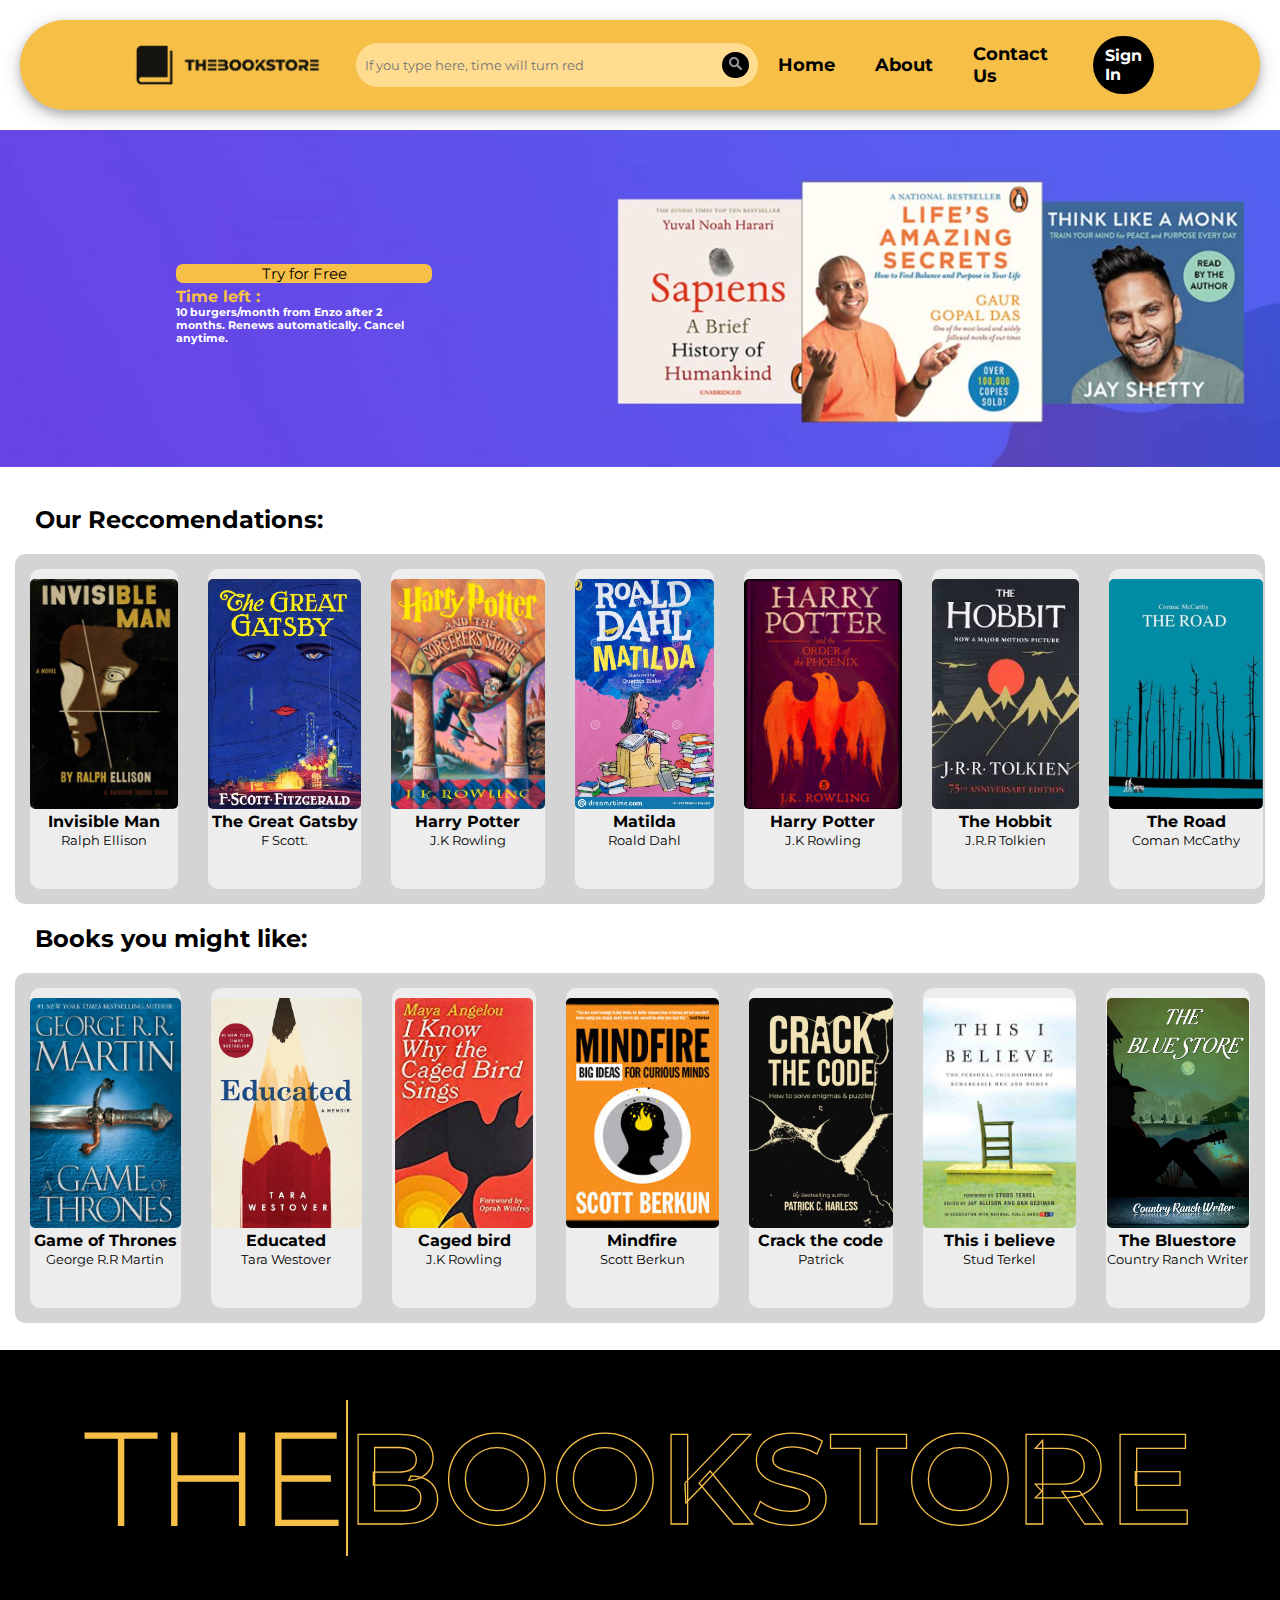
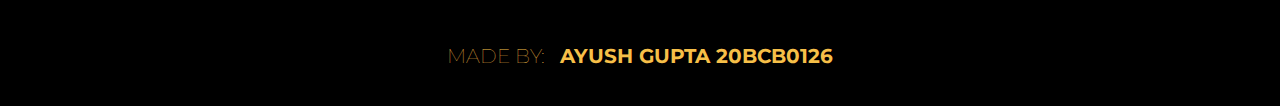
<file: index.html>
<!DOCTYPE html>
<html lang="en">
<head>
    <meta charset="UTF-8">
    <meta http-equiv="X-UA-Compatible" content="IE=edge">
    <meta name="viewport" content="width=device-width, initial-scale=1.0">
    <link rel="stylesheet" href="https://fonts.googleapis.com/css?family=Montserrat:100,200,300,400,500,600,700,800" rel="stylsheet">
    <link rel="stylesheet" type="text/css" href="style.css">
    <title>Ayush IWP DA-2</title>
</head>
<body>
    <div class="header">
        <div class="inner_header">
            <img class="logo_container" src="assets/logo.png" alt="logo here">
            <img class="small_logo_container" src="assets/logo_small.png" alt="">
            <form class="form_bar" action="" method="get">
                <input class="search_bar" type="search" onkeydown="myFunction()" name="books" id="books" placeholder="If you type here, time will turn red">
                <button class="search_button" type="submit"><img class="search_button_image" src="assets/search.png" alt=""></button>
            </form>
            <div class="navigate">
                <a href="index.html"><h3 class="navigate_button">Home</h3></a>
                <a href=""><h3 class="navigate_button">About</h3></a>
                <a href=""><h3 class="navigate_button">Contact Us</h3></a>
                <a href="signIn.html"><h4 class="book_title" class="navigate_button2">Sign In</h4 class="book_title"></a>
            </div>
        </div>
    </div>
    <div class="banner">
        <img src="assets/banner.png" alt="Banner here">
        <div class="offer">
            <button class="offer_button" onclick="AlertOffer()">Try for Free</button>
            <div class="time_offer">
                <p>Time left : </p>
                <p id="demo"></p>
            </div>
            <h6>10 burgers/month from Enzo after 2 months. Renews automatically. Cancel anytime.</h6>
        </div>
    </div>
    <div class="book_rack">
        <h2 class="shelf_title">Our Reccomendations:</h2>
        <div class="book_shelf1">
            <div class="book_card">
                <img src="assets/book1.jpeg" alt="">
                <h4 class="book_title">Invisible Man</h4 class="book_title">
                <h5>Ralph Ellison</h5>
            </div>
            <div class="book_card">
                <img src="assets/book2.jpeg" alt="">
                <h4 class="book_title">The Great Gatsby</h4 class="book_title">
                <h5>F Scott.</h5>
            </div>
            <div class="book_card">
                <img src="assets/book3.jpeg" alt="">
                <h4 class="book_title">Harry Potter</h4 class="book_title">
                <h5>J.K Rowling</h5>
            </div>
            <div class="book_card">
                <img src="assets/book4.jpeg" alt="">
                <h4 class="book_title">Matilda</h4 class="book_title">
                <h5>Roald Dahl</h5>
            </div>
            <div class="book_card">
                <img src="assets/book5.jpeg" alt="">
                <h4 class="book_title">Harry Potter</h4 class="book_title">
                <h5>J.K Rowling</h5>
            </div>
            <div class="book_card">
                <img src="assets/book6.jpeg" alt="">
                <h4 class="book_title">The Hobbit</h4 class="book_title">
                <h5>J.R.R Tolkien</h5>
            </div>
            <div class="book_card">
                <img src="assets/book7.jpeg" alt="">
                <h4 class="book_title">The Road</h4 class="book_title">
                <h5>Coman McCathy</h5>
            </div>
        </div>
        <h2 class="shelf_title">Books you might like:</h2>
        <div class="book_shelf1">
            <div class="book_card">
                <img src="assets/book8.jpeg" alt="">
                <h4 class="book_title">Game of Thrones</h4 class="book_title">
                <h5>George R.R Martin</h5>
            </div>
            <div class="book_card">
                <img src="assets/book9.jpeg" alt="">
                <h4 class="book_title">Educated</h4 class="book_title">
                <h5>Tara Westover</h5>
            </div>
            <div class="book_card">
                <img src="assets/book10.jpeg" alt="">
                <h4 class="book_title">Caged bird</h4 class="book_title">
                <h5>J.K Rowling</h5>
            </div>
            <div class="book_card">
                <img src="assets/book11.jpeg" alt="">
                <h4 class="book_title">Mindfire</h4 class="book_title">
                <h5>Scott Berkun</h5>
            </div>
            <div class="book_card">
                <img src="assets/book12.jpeg" alt="">
                <h4 class="book_title">Crack the code</h4 class="book_title">
                <h5>Patrick</h5>
            </div>
            <div class="book_card">
                <img src="assets/book13.jpeg" alt="">
                <h4 class="book_title">This i believe</h4 class="book_title">
                <h5>Stud Terkel</h5>
            </div>
            <div class="book_card">
                <img src="assets/book14.jpeg" alt="">
                <h4 class="book_title">The Bluestore</h4 class="book_title">
                <h5>Country Ranch Writer</h5>
            </div>
        </div>
    </div>
    <div class="faq">
        <h1 data-text="THE">THE</h1>
        <h2 data-text="BOOKSTORE">BOOKSTORE</h2>
    </div>
    <div class="footer">
        <h3>Made by:</h3>
        <h2>Ayush Gupta 20BCB0126</h2>
    </div>

    <script>
        function search_book() {
            let input = document.getElementByClassName('search_bar').value
            input=input.toLowerCase();
            let x = document.getElementsByClassName('book_title');
            for (i = 0; i < x.length; i++) { 
                if (!x[i].innerHTML.toLowerCase().includes(input)) {
                    x[i].style.display="none";
                }
                else {
                    x[i].style.display="list-item";                 
                }
            }
        }

        var countDownDate = new Date("Oct 5, 2022 15:37:25").getTime();

// Update the count down every 1 second
        var x = setInterval(function() {
            var now = new Date().getTime();
            var distance = countDownDate - now;
            var days = Math.floor(distance / (1000 * 60 * 60 * 24));
            var hours = Math.floor((distance % (1000 * 60 * 60 * 24)) / (1000 * 60 * 60));
            var minutes = Math.floor((distance % (1000 * 60 * 60)) / (1000 * 60));
            var seconds = Math.floor((distance % (1000 * 60)) / 1000);
            document.getElementById("demo").innerHTML = days + "d " + hours + "h " + minutes + "m " + seconds + "s ";
            if (distance < 0) {
                clearInterval(x);
                document.getElementById("demo").innerHTML = "EXPIRED";
            }   
        }, 1000);

        function AlertOffer(){
            alert("Please go away! this is a test website!")
        }

        function myFunction() {
            let time = document.getElementById("demo").style.color="red"
        }
    </script>
</body>
</html>
</file>
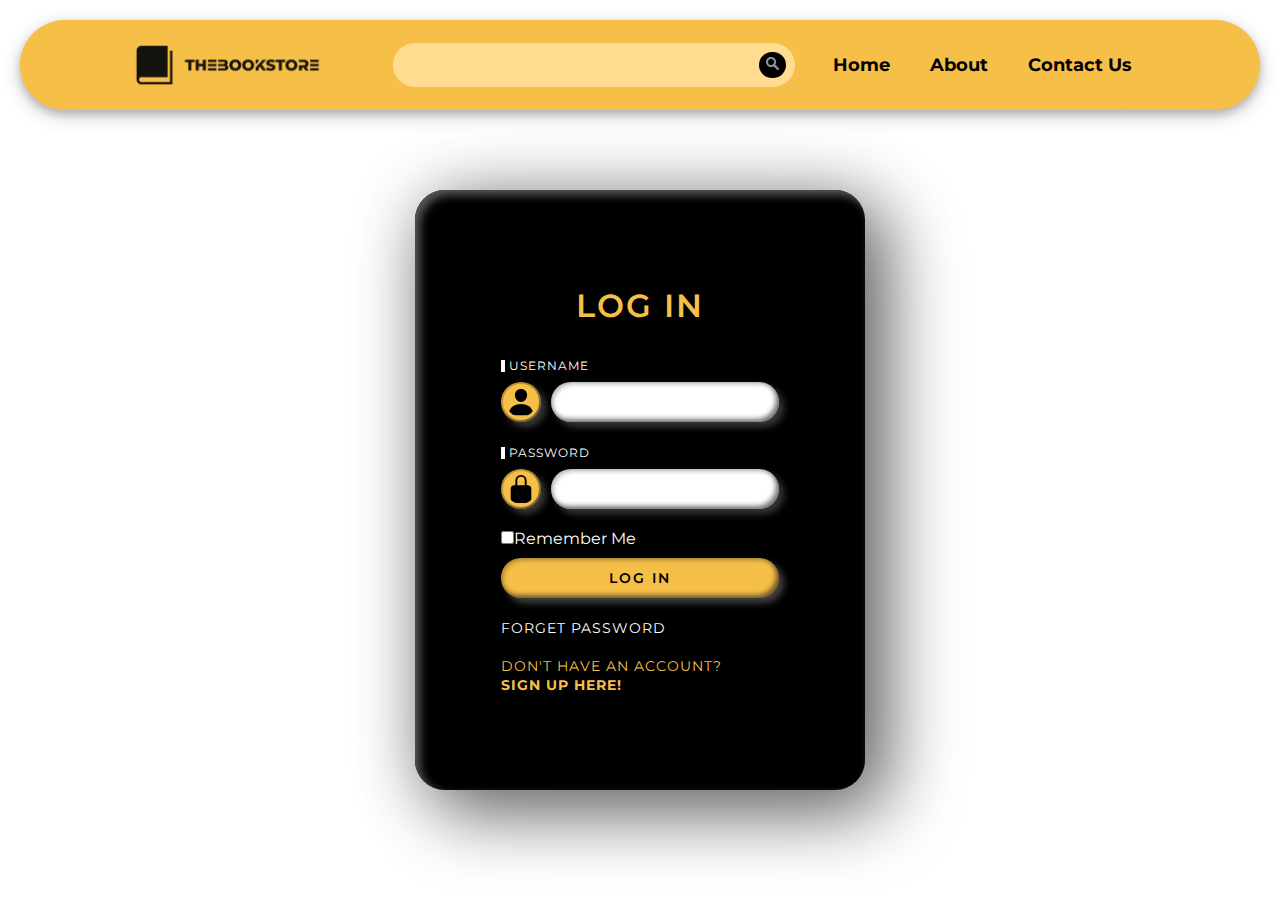
<file: signIn.html>
<!DOCTYPE html>
<html lang="en">
<head>
    <meta charset="UTF-8">
    <meta http-equiv="X-UA-Compatible" content="IE=edge">
    <meta name="viewport" content="width=device-width, initial-scale=1.0">
    <link rel="stylesheet" href="https://fonts.googleapis.com/css?family=Montserrat:100,200,300,400,500,600,700,800" rel="stylsheet">
    <link rel="stylesheet" type="text/css" href="style.css">
    <title>Ayush IWP DA-2</title>
</head>
<body>
    <div class="header">
        <div class="inner_header">
            <img class="logo_container" src="assets/logo.png" alt="logo here">
            <img class="small_logo_container" src="assets/logo_small.png" alt="">
            <form class="form_bar" action="https://github.com/ayushgml" method="get">
                <input class="search_bar" type="search" name="books" id="books">
                <button class="search_button" type="submit"><img class="search_button_image" src="assets/search.png" alt=""></button>
            </form>
            <div class="navigate">
                <a href="index.html"><h3 class="navigate_button">Home</h3></a>
                <a href=""><h3 class="navigate_button">About</h3></a>
                <a href=""><h3 class="navigate_button">Contact Us</h3></a>
            </div>
        </div>
    </div>
    <div class="body">
    <div class="container">
        <form name="myForm" onsubmit="validateForm()">
            <h3>Log In</h3>
            <div class="inputBox">
                <span>Username</span>
                <div class="box">
                    <div class="icon"><img src="assets/person.svg" alt=""></div>
                    <input type="text" name="username" id="username">
                </div>
            </div>
            <div class="inputBox">
                <span>Password</span>
                <div class="box">
                    <div class="icon"><img onload="loadCard()" src="assets/lock-closed.svg" alt=""></div>
                    <input type="password" name="password" id="password">
                </div>
            </div>
            <label for="">
                <input type="checkbox" name="" id="">Remember Me
            </label>
            <div class="inputBox">
                <div class="box">
                    <input type="submit" name="" id="" value="Log in">
                </div>
            </div>
            <a href="#" class="forgot">Forget Password</a><br><br>
            <a href="signUp.html" class="sign_up">Don't Have an account?<br><b>Sign Up here!</b></a>
        </form>
    </div>
    </div>
    <script>
        function validateForm() {
            let x = document.forms["myForm"]["username"].value;
            let y = document.forms["myForm"]["password"].value;
            if (x == "" && y=="") {
                alert("Username and Password must be filled out");
                return false;
            }
            if (x == "") {
                alert("Username must be filled out");
                return false;
            }
            if (y == "") {
                alert("Password must be filled out");
                return false;
            }
            var regularExpression = /^(?=.*[0-9])(?=.*[!@#$%^&*])[a-zA-Z0-9!@#$%^&*]{8,16}$/; 
            if(y.length < 8 || y.length > 16){
                alert("Password should be between 8 to 16 characters long")
                return false;
            }
            if(!regularExpression.test(y)) {
                alert("password should contain atleast one number and one special character");
                return false;
            }
        }

        function loadCard() {
            alert("Please wait, Page s loading");
        }
    </script>
</body>
</html>
</file>
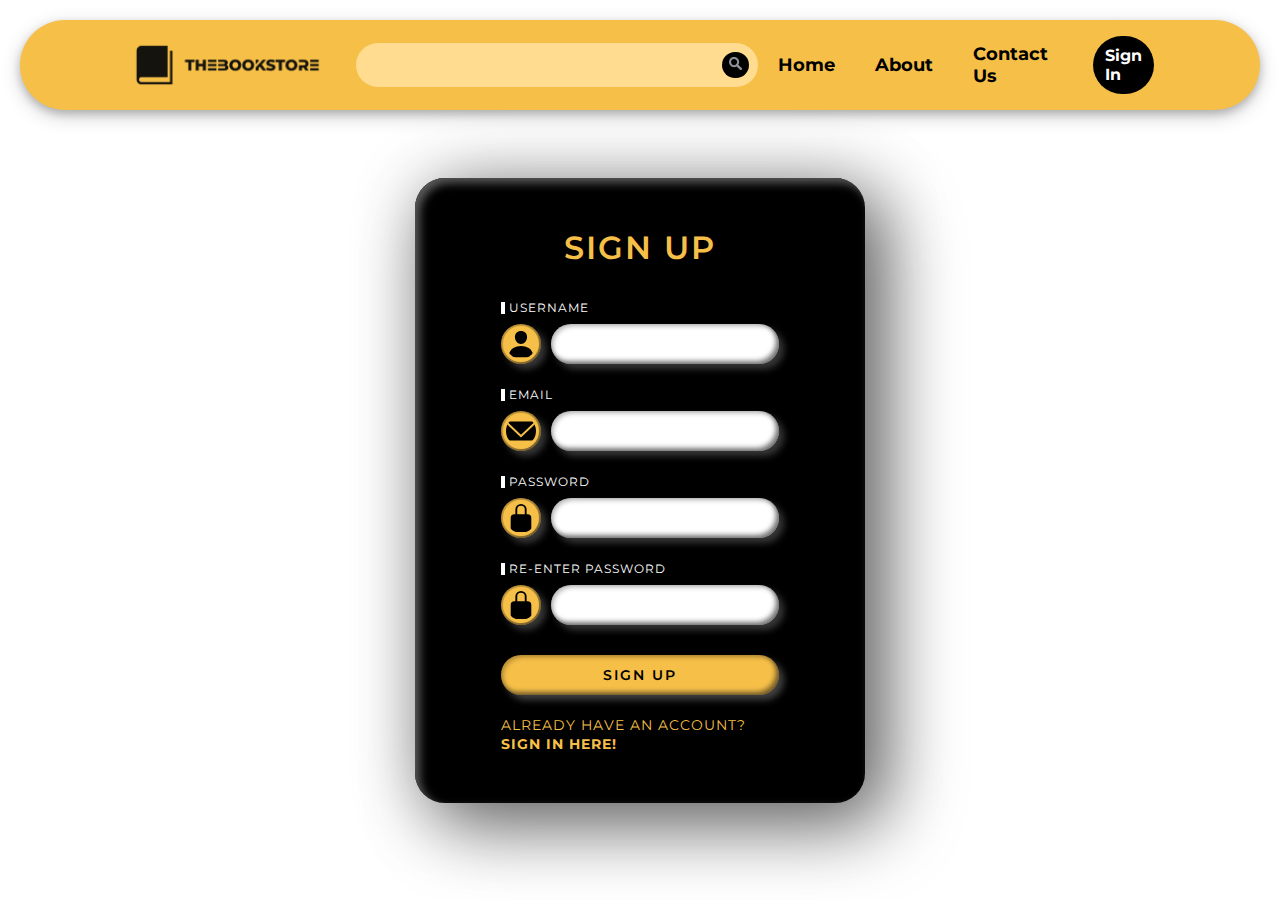
<file: signUp.html>
<!DOCTYPE html>
<html lang="en">
<head>
    <meta charset="UTF-8">
    <meta http-equiv="X-UA-Compatible" content="IE=edge">
    <meta name="viewport" content="width=device-width, initial-scale=1.0">
    <link rel="stylesheet" href="https://fonts.googleapis.com/css?family=Montserrat:100,200,300,400,500,600,700,800" rel="stylsheet">
    <link rel="stylesheet" type="text/css" href="style.css">
    <title>Ayush IWP DA-2</title>
</head>
<body>
    <div class="header">
        <div class="inner_header">
            <img class="logo_container" src="assets/logo.png" alt="logo here">
            <img class="small_logo_container" src="assets/logo_small.png" alt="">
            <form class="form_bar" action="https://github.com/ayushgml" method="get">
                <input class="search_bar" type="search" name="books" id="books">
                <button class="search_button" type="submit"><img class="search_button_image" src="assets/search.png" alt=""></button>
            </form>
            <div class="navigate">
                <a href="index.html"><h3 class="navigate_button">Home</h3></a>
                <a href=""><h3 class="navigate_button">About</h3></a>
                <a href=""><h3 class="navigate_button">Contact Us</h3></a>
                <a href="signIn.html"><h4 class="book_title" class="navigate_button2">Sign In</h4 class="book_title"></a>
            </div>
        </div>
    </div>
    <div class="body">
    <div class="container">
        <form name="myForm" onsubmit="validateForm()">
            <h3>Sign Up</h3>
            <div class="inputBox">
                <span>Username</span>
                <div class="box">
                    <div class="icon"><img src="assets/person.svg" alt=""></div>
                    <input type="text" name="username" id="username">
                </div>
            </div>
            <div class="inputBox">
                <span>Email</span>
                <div class="box">
                    <div class="icon"><img src="assets/email.svg" alt=""></div>
                    <input type="email" name="emailId" id="emailId">
                </div>
            </div>
            <div class="inputBox">
                <span>Password</span>
                <div class="box">
                    <div class="icon"><img src="assets/lock-closed.svg" alt=""></div>
                    <input type="password" name="password" id="password">
                </div>
            </div>
            <div class="inputBox">
                <span>Re-enter Password</span>
                <div class="box">
                    <div class="icon"><img onload="loadCard()" src="assets/lock-closed.svg" alt=""></div>
                    <input type="password" name="re-password" id="re-password">
                </div>
            </div>
            <div class="inputBox">
                <div class="box">
                    <input type="submit" name="" id="" value="Sign Up">
                </div>
            </div>
            <a href="signIn.html" class="sign_up">Already have an account?<br><b>Sign In here!</b></a>
        </form>
    </div>
    </div>
    <script>
        function validateForm() {
            let x = document.forms["myForm"]["username"].value;
            let y = document.forms["myForm"]["password"].value;
            if (x == "" && y=="") {
                alert("Username and Password must be filled out");
                return false;
            }
            if (x == "") {
                alert("Username must be filled out");
                return false;
            }
            if (y == "") {
                alert("Password must be filled out");
                return false;
            }
            var regularExpression = /^(?=.*[0-9])(?=.*[!@#$%^&*])[a-zA-Z0-9!@#$%^&*]{8,16}$/; 
            if(y.length < 8 || y.length > 16){
                alert("Password should be between 8 to 16 characters long")
                return false;
            }
            if(!regularExpression.test(y)) {
                alert("password should contain atleast one number and one special character");
                return false;
            }
        }

        function loadCard() {
            alert("Please wait, Page s loading");
        }
    </script>
</body>
</html>
</file>
<file: style.css>
*{
    margin: 0;
    padding: 0;
    list-style: none;
    text-decoration: none;
    font-family: 'Montserrat';
}

.header{
    width: 90vw auto;
    height: 10vh;
    display: flex;
    background-color: #F6BF48;
    z-index: 50;
    scroll-behavior: smooth;
    border-radius: 50px;
    margin: 20px;
    box-shadow: 0 4px 8px 0 rgba(0, 0, 0, 0.2), 0 6px 20px 0 rgba(0, 0, 0, 0.19);
    position: sticky;
    align-items: center;
    min-height: 40px;
}

.inner_header{
    width: 80vw;
    height: 100%;
    display: flex;
    margin: 0 auto;
    background-color: #F6BF48;
    border-radius: 50px;
    align-items: center;
    justify-content: space-between;
}

.logo_container{
    width: 22vh;
    align-items: center;
    margin-right: 30px;
}

.logo_container h1{
    color: black;
    height: 100%;
    display: table-cell;
    vertical-align: middle;
    font-family: 'Montserrat';
    font-weight: 200;
}

.logo_container h1 span{
    font-weight: 800;
}

.form_bar{
    width: 30vw;
    display: flex;
    background-color: #ffdc90;
    padding: 1vh;
    border-radius: 50px;
}

.search_bar{
    width: 28vw;
    margin-right: 10px;
    background-color: transparent;
    border: none;
    outline: none;
}

.search_button{
    background-color: #000000;
    border: none;
    border-radius: 50px;
    padding: 5px;
    padding-left: 7px;
    padding-right: 7px;
}

.search_button:hover{
    background-color: #00000099;
}

.search_button_image{
    width: 1vw;
    min-width: 10px;
}

.navigate{
    display: flex;
    justify-content: flex-end;
    align-items: center;
}

.small_logo_container{
    width: 0px;
}

@media only screen and (max-width: 740px) {

    .logo_container{
        display: none;
        width: 0px;
    }

    .small_logo_container{
        width: 45px;
        align-items: center;
        margin-right: 30px;
    }

    .search_bar{
        width: 5vw;
    }
    
    .form_bar{
        background-color: #ffdc90;
        width: 5vw;
    }

    .offer h6 {
        color: white;
        font-family: 'Montserrat';
        font-weight: 200;
        font-size: 5px;
    }
}

@media only screen and (max-width: 700px){
    .navigate {
        display: none;
    }
}

.navigate h3{
    margin: 20px;
    align-items: center;
    vertical-align: middle;
    height: 100%;
    color: black;
    font-family: 'Montserrat';
    font-size: 2vh;
}

.navigate h4{
    margin: 5px;
    margin-left: 25px;
    padding: 10px;
    padding-left: 12px;
    padding-right: 12px;
    background-color: black;
    color: white;
    border-radius: 30px;
    font-family: 'Montserrat';
}


.banner img{
    width: 100vw;
    z-index: -30;
}

.offer{
    width: 20vw;
    min-width: 150px;
    background-color: transparent;
    display: flex;
    flex-direction: column;
    height: 80px;
    padding: 10px;
    z-index: 50;
    margin-left: 13vw;
    margin-top: -17vw;
    margin-bottom: 11vw;
}

.offer h6 {
    color: white;
    font-family: 'Montserrat';
}

.offer_button{
    height: 40px;
    background-color: #F6BF48;
    border: none;
    border-radius: 7px;
    margin-bottom: 4px;
    color: #000000;
    font-size: 15px;
}

.offer_button:hover{
    background-color: #f6bf48d4;
}

.book_rack{
    background-color: transparent;
    height: 850px;
    margin: 5px;
}

.shelf_title{
    margin-left: 20px;
    padding: 10px;
    font-family: 'Montserrat';
    font-weight: 700;
}

.book_shelf1{
    height: 350px;
    background-color: rgba(128, 128, 128, 0.343);
    margin: 10px;
    border-radius: 10px;
    display: flex;
}

.book_shelf2{
    height: 350px;
    background-color: rgba(128, 128, 128, 0.08);
    margin: 10px;
    border-radius: 10px;
}

.book_card{
    display: flex;
    flex-direction: column;
    width: 200px;
    align-items: center;
    background-color: rgba(255, 255, 255, 0.589);
    margin: 15px;
    border-radius: 10px;
}

.book_card:hover{
    background-color: rgb(255, 255, 255);
    scale: 1.02;
}

.book_card img {
    max-height: 230px;
    margin-top: 10px;
    border-radius: 5px;
}

.book_card h4{
    font-family: 'Montserrat';
    font-weight: 700;
    margin-top: 3px;
}

.book_card h5{
    font-family: 'Montserrat';
    font-weight: 400;
    margin-top: 1px;
}

.faq{
    width: 100vw;
    height: 20vw;
    background-color: black;
    display: flex;
    align-items: center;
    justify-content: center;
}

.faq h1{
    color: rgb(0, 0, 0);
    font-family: 'Montserrat';
    font-weight: 100;
    font-size: 10vw;
    position: relative;
    -webkit-text-stroke: 0.3vw #F6BF48;
}

.faq h2::before{
    content: attr(data-text);
    position: absolute;
    top: 0;
    left: 0;
    width: 0%;
    height: 100%;
    color: #F6BF48;
    -webkit-text-stroke: 0vw black;
    border-right: 2px solid;
    overflow: hidden;
    animation: animate 6s linear infinite;
}
@keyframes animate
{
    0%, 10%, 100%
    {
        width: 0;
    }
    70%, 95%
    {
        width: 100%;
    }
}

.faq h2{
    color: rgb(0, 0, 0);
    font-family: 'Montserrat';
    font-weight: 600;
    font-size: 10vw;
    position: relative;
    -webkit-text-stroke: 0.1vw #F6BF48;
}

.icon img{
    width: 30px;
    background-color: #F6BF48;
    padding: 3px;
    border-radius: 20px;
}

.body{
    display: flex;
    justify-content: center;
    align-items: center;
    min-height: 80vh;
}

.container{
    position: relative;
    width: 350px;
    min-height: 500px;
    display: flex;
    justify-content: center;
    align-items: center;
    background-color: #000000;
    color: white;
    box-shadow: 25px 25px 75px rgba(0, 0, 0, 0.355), 
    10px 10px 70px rgba(0, 0, 0, 0.45),
    inset 5px 5px 10px rgba(172, 172, 172, 0.5),
    inset 5px 5px 10px rgba(46, 46, 46, 0.2),
    inset 5px 5px 10px rgba(0, 0, 0, 0.75);
    border-radius: 30px;
    padding: 50px;
}

.container h3{
    z-index: 50;
    color: #F6BF48;
    font-weight: 600;
    font-size: 2em;
    width: 100%;
    text-align: center;
    margin-bottom: 30px;
    letter-spacing: 2px;
    text-transform: uppercase;
}

.inputBox{
    position: relative;
    width: 100%;
    margin-bottom: 20px;
}

.inputBox span{
    display: inline-block;
    margin-bottom: 10px;
    text-transform: uppercase;
    letter-spacing: 1px;
    font-size: 0.75em;
    border-left: 4px solid;
    padding-left: 4px;
    line-height: 1em;
}

.inputBox .box{
    display: flex;
}

.inputBox .box .icon{
    position: relative;
    min-width: 40px;
    height: 40px;
    display: flex;
    background-color: #F6BF48;
    justify-content: center;
    align-items: center;
    border-radius: 50%;
    margin-right: 10px;
    box-shadow: 5px 5px 7px rgba(215, 215, 215, 0.255),
    inset 2px 2px 5px rgba(0, 0, 0, 0.289),
    inset -3px -3px 5px rgba(25, 25, 25, 0.589);
}

.inputBox .box input{
    position: relative;
    width: 100%;
    border: none;
    outline: none;
    text-transform: uppercase;
    letter-spacing: 1px;
    font-size: 0.85em;
    padding: 10px 20px;
    border-radius: 50px;
    box-shadow: 5px 5px 7px rgba(215, 215, 215, 0.255),
    inset 2px 2px 5px rgba(0, 0, 0, 0.289),
    inset -3px -3px 5px rgba(25, 25, 25, 0.589);
}

.inputBox .box input[type="submit"]{
    background-color: #F6BF48;
    height: 40px;
    box-shadow: 5px 5px 7px rgba(255, 255, 255, 0.255),
    inset 2px 2px 5px rgba(0, 0, 0, 0.289),
    inset -3px -3px 5px rgba(25, 25, 25, 0.589);
    margin-top: 20px;
    color: rgb(0, 0, 0);
    cursor: pointer;
    text-transform: uppercase;
    letter-spacing: 2px;
    font-weight: 600;
    margin-top: 10px;
}

.label{
    color: white;
    text-transform: uppercase;
    letter-spacing: 1px;
    font-size: 0.85em;
    display: flex;
    align-items: center;
}

.label input{
    margin-right: 5px;
}

.forgot{
    color: white;
    text-transform: uppercase;
    letter-spacing: 1px;
    font-size: 0.85em;
    text-decoration: none;
}

.sign_up{
    color: #F6BF48;
    text-transform: uppercase;
    letter-spacing: 1px;
    font-size: 0.85em;
    text-decoration: none;
}

.footer{
    display: flex;
    align-items: center;
    justify-content: center;
    background-color: black;
    width: 100vw;
    height: 100px;
    color: #F6BF48;
}

.footer h3{
    text-transform: uppercase;
    font-size: 20px;
    font-weight: 100;
}

.footer h2{
    text-transform: uppercase;
    font-size: 20px;
    font-weight: 700;
    margin-left: 15px;
}

.time_offer{
    display: flex;
    flex-direction: row;
    font-family: 'Montserrat';
    font-weight: 700;
    color: #F6BF48;
}
</file>
